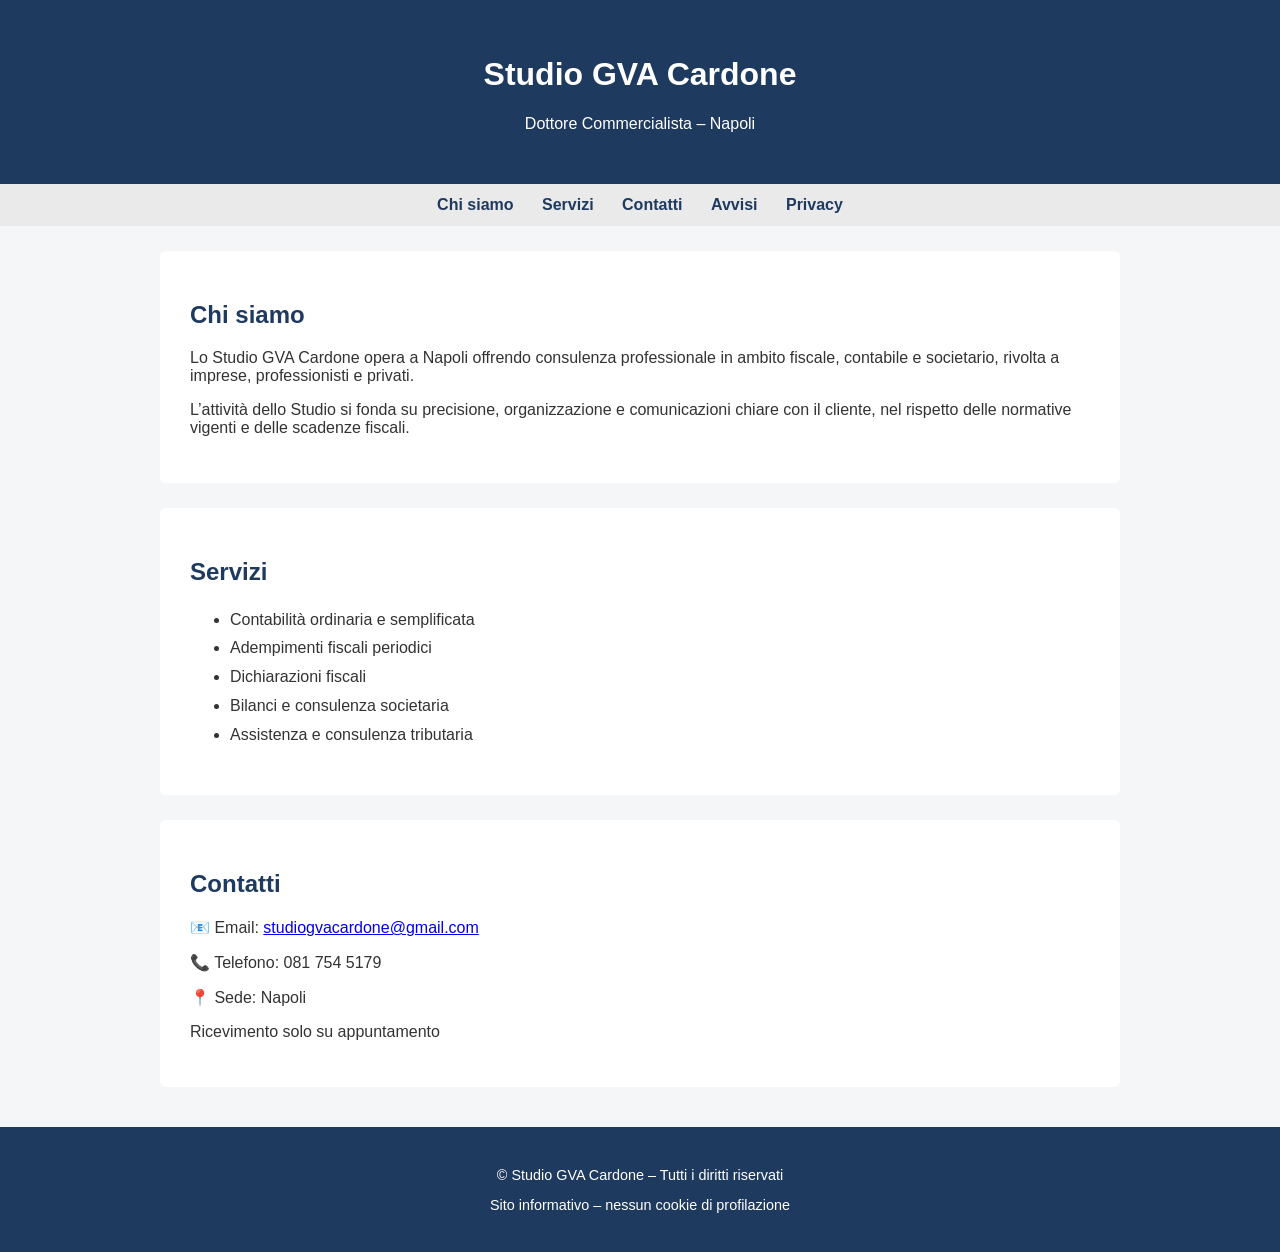
<file: index.html>
<!DOCTYPE html>
<html lang="it">
<head>
  <meta charset="UTF-8">
  <title>Studio GVA Cardone – Commercialista Napoli</title>
  <meta name="viewport" content="width=device-width, initial-scale=1">
  <meta name="description" content="Studio GVA Cardone – Commercialista a Napoli. Consulenza fiscale, contabile e societaria.">
  <link rel="stylesheet" href="style.css">
</head>
<body>

<header>
  <h1>Studio GVA Cardone</h1>
  <p>Dottore Commercialista – Napoli</p>
</header>

<nav>
  <a href="#chi-siamo">Chi siamo</a>
  <a href="#servizi">Servizi</a>
  <a href="#contatti">Contatti</a>
  <a href="avvisi.html">Avvisi</a>
  <a href="privacy.html">Privacy</a>
</nav>


<section id="chi-siamo">
  <h2>Chi siamo</h2>
  <p>
    Lo Studio GVA Cardone opera a Napoli offrendo consulenza professionale
    in ambito fiscale, contabile e societario, rivolta a imprese,
    professionisti e privati.
  </p>
  <p>
    L’attività dello Studio si fonda su precisione, organizzazione e
    comunicazioni chiare con il cliente, nel rispetto delle normative
    vigenti e delle scadenze fiscali.
  </p>
</section>

<section id="servizi">
  <h2>Servizi</h2>
  <ul>
    <li>Contabilità ordinaria e semplificata</li>
    <li>Adempimenti fiscali periodici</li>
    <li>Dichiarazioni fiscali</li>
    <li>Bilanci e consulenza societaria</li>
    <li>Assistenza e consulenza tributaria</li>
  </ul>
</section>

<section id="contatti">
  <h2>Contatti</h2>
  <p>
    📧 Email:
    <a href="mailto:studiogvacardone@gmail.com">
      studiogvacardone@gmail.com
    </a>
  </p>
  <p>📞 Telefono: 081 754 5179</p>
  <p>📍 Sede: Napoli</p>
  <p>Ricevimento solo su appuntamento</p>
</section>

<footer>
  <p>© Studio GVA Cardone – Tutti i diritti riservati</p>
  <p>Sito informativo – nessun cookie di profilazione</p>
</footer>

</body>
</html>
</file>
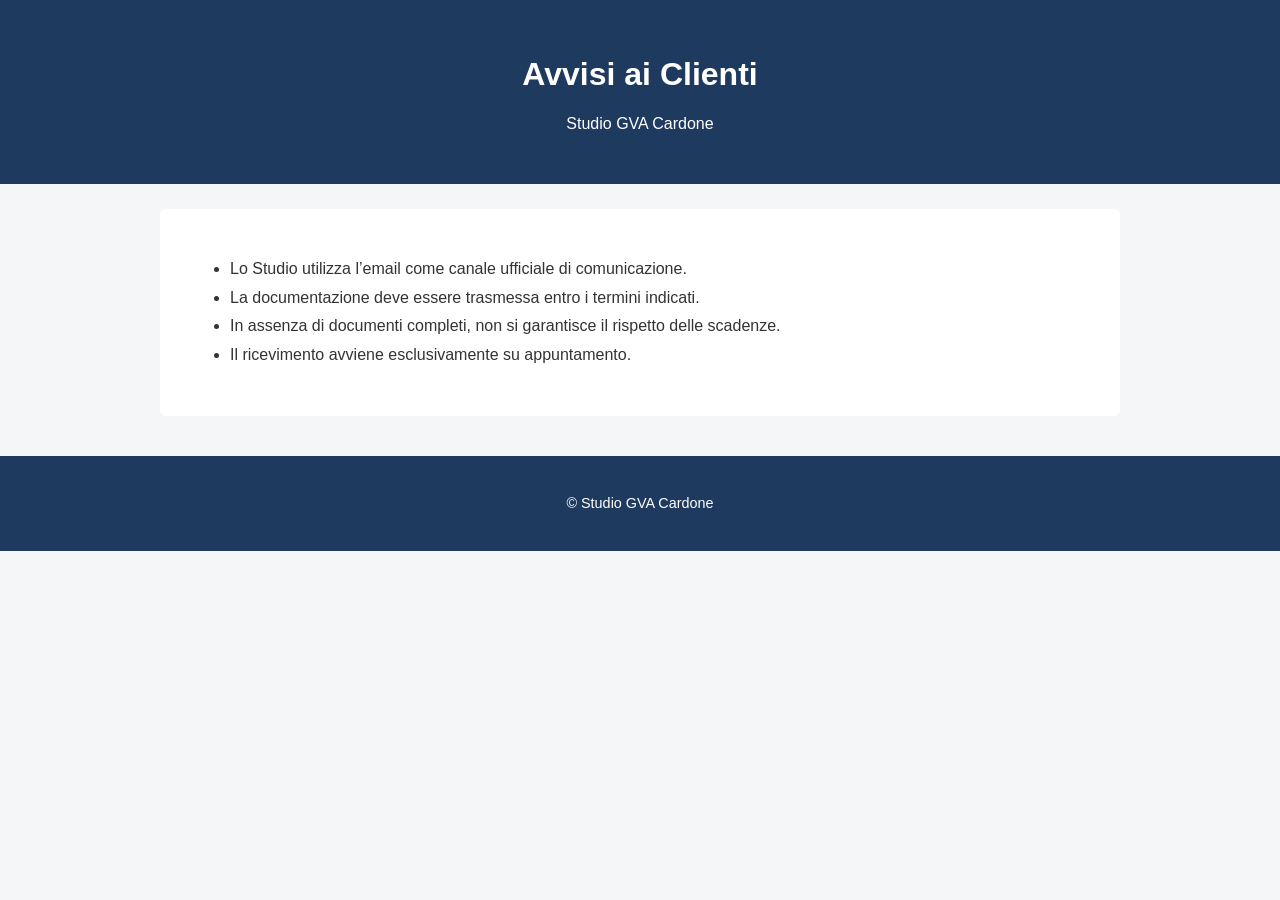
<file: avvisi.html>
<!DOCTYPE html>
<html lang="it">
<head>
  <meta charset="UTF-8">
  <title>Avvisi ai Clienti – Studio GVA Cardone</title>
  <meta name="viewport" content="width=device-width, initial-scale=1">
  <link rel="stylesheet" href="style.css">
</head>
<body>

<header>
  <h1>Avvisi ai Clienti</h1>
  <p>Studio GVA Cardone</p>
</header>

<section>
  <ul>
    <li>Lo Studio utilizza l’email come canale ufficiale di comunicazione.</li>
    <li>La documentazione deve essere trasmessa entro i termini indicati.</li>
    <li>In assenza di documenti completi, non si garantisce il rispetto delle scadenze.</li>
    <li>Il ricevimento avviene esclusivamente su appuntamento.</li>
  </ul>
</section>

<footer>
  <p>© Studio GVA Cardone</p>
</footer>

</body>
</html>
</file>
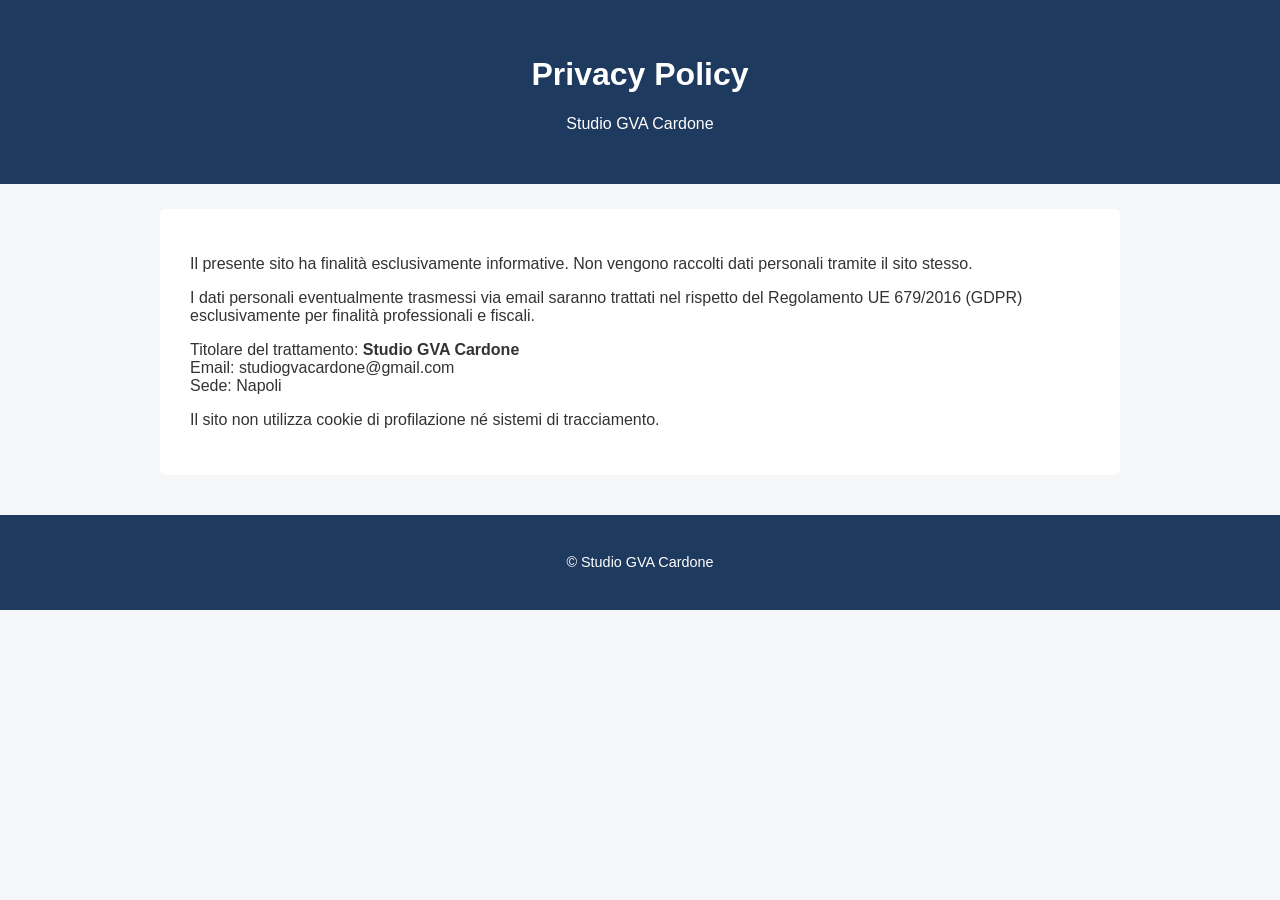
<file: privacy.html>
<!DOCTYPE html>
<html lang="it">
<head>
  <meta charset="UTF-8">
  <title>Privacy Policy – Studio GVA Cardone</title>
  <meta name="viewport" content="width=device-width, initial-scale=1">
  <link rel="stylesheet" href="style.css">
</head>
<body>

<header>
  <h1>Privacy Policy</h1>
  <p>Studio GVA Cardone</p>
</header>

<section>
  <p>
    Il presente sito ha finalità esclusivamente informative.
    Non vengono raccolti dati personali tramite il sito stesso.
  </p>

  <p>
    I dati personali eventualmente trasmessi via email saranno trattati
    nel rispetto del Regolamento UE 679/2016 (GDPR) esclusivamente
    per finalità professionali e fiscali.
  </p>

  <p>
    Titolare del trattamento: <strong>Studio GVA Cardone</strong><br>
    Email: studiogvacardone@gmail.com<br>
    Sede: Napoli
  </p>

  <p>
    Il sito non utilizza cookie di profilazione né sistemi di tracciamento.
  </p>
</section>

<footer>
  <p>© Studio GVA Cardone</p>
</footer>

</body>
</html>
</file>
<file: style.css>
body {
  font-family: Arial, Helvetica, sans-serif;
  margin: 0;
  background: #f4f6f8;
  color: #333;
}

header {
  background: #1f3a5f;
  color: white;
  padding: 35px 20px;
  text-align: center;
}

nav {
  background: #eaeaea;
  padding: 12px;
  text-align: center;
}

nav a {
  margin: 0 12px;
  text-decoration: none;
  color: #1f3a5f;
  font-weight: bold;
}

nav a:hover {
  text-decoration: underline;
}

section {
  padding: 30px;
  max-width: 900px;
  margin: 25px auto;
  background: white;
  border-radius: 6px;
}

h2 {
  color: #1f3a5f;
}

ul {
  line-height: 1.8;
}

footer {
  text-align: center;
  padding: 25px;
  background: #1f3a5f;
  color: white;
  margin-top: 40px;
  font-size: 0.9em;
}
</file>
